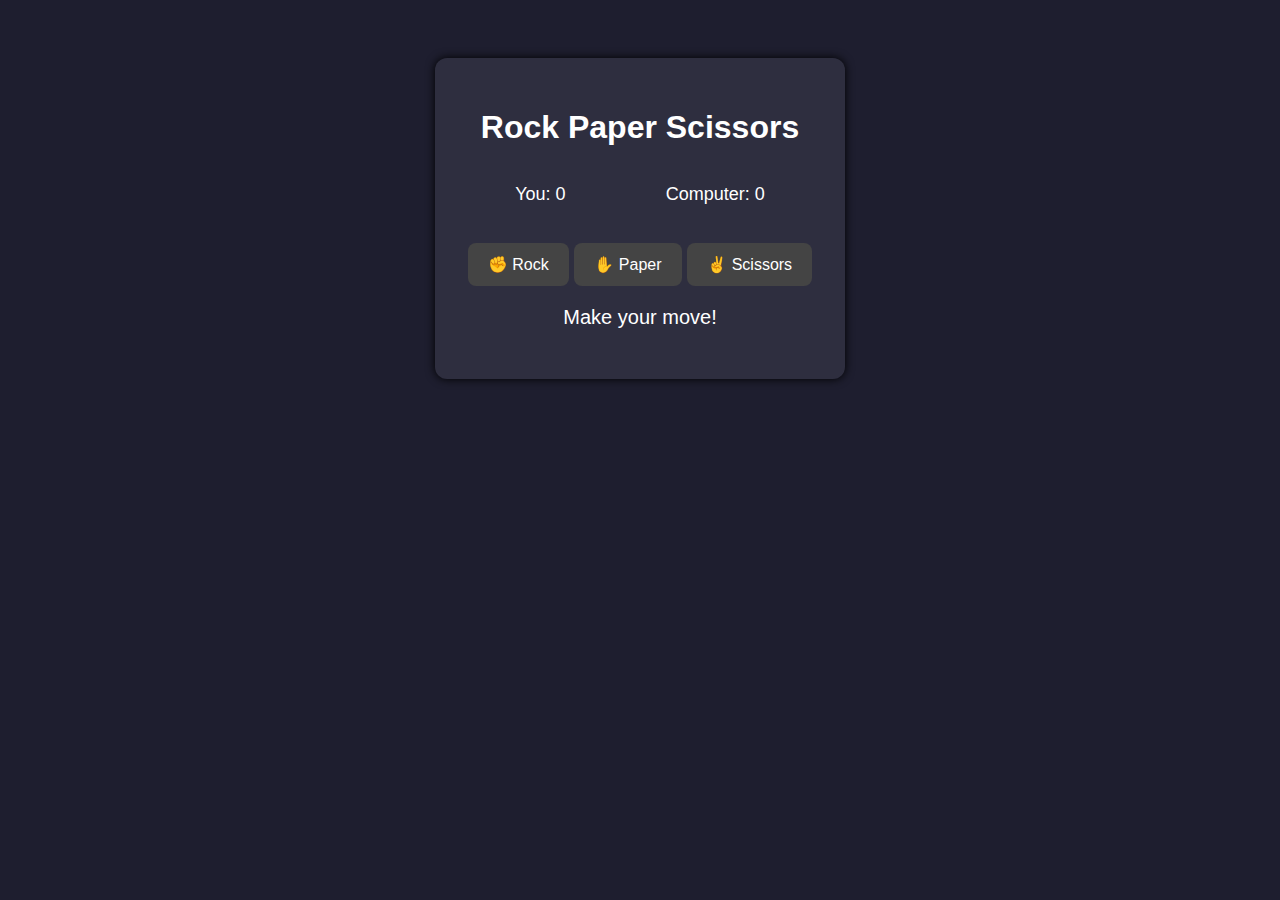
<file: index.html>
<!DOCTYPE html>
<html lang="en">
<head>
  <meta charset="UTF-8">
  <title>Rock Paper Scissors</title>
  <link rel="stylesheet" href="style.css">
</head>
<body>
  <div class="game-container">
    <h1>Rock Paper Scissors</h1>
    
    <div class="scoreboard">
      <p>You: <span id="user-score">0</span></p>
      <p>Computer: <span id="computer-score">0</span></p>
    </div>

    <div class="choices">
      <button class="choice" data-choice="rock">✊ Rock</button>
      <button class="choice" data-choice="paper">✋ Paper</button>
      <button class="choice" data-choice="scissors">✌️ Scissors</button>
    </div>

    <p id="result" class="result">Make your move!</p>
  </div>

  <script src="script.js"></script>
</body>
</html>
</file>
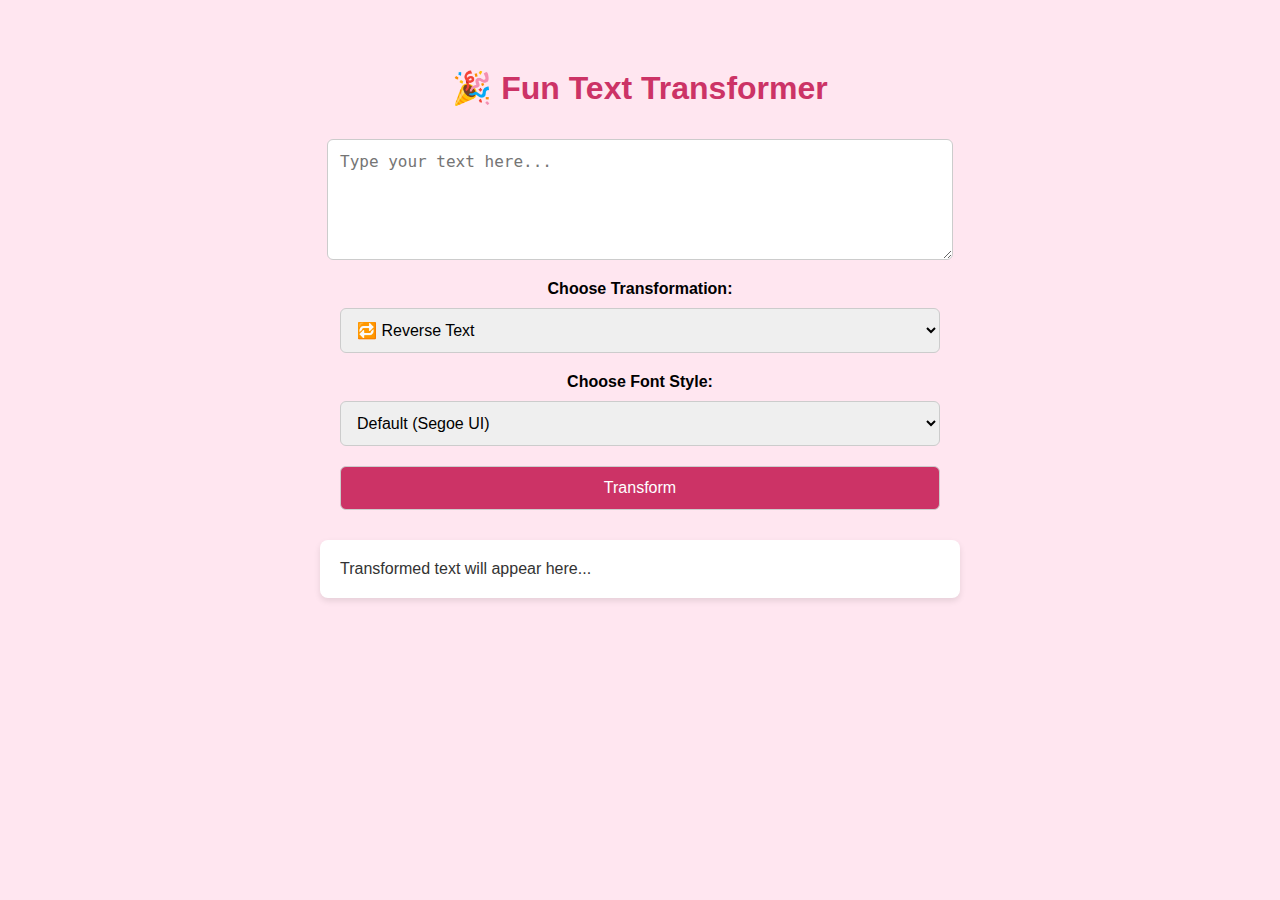
<file: Fun Text.html>
<!DOCTYPE html>
<html lang="en">
<head>
  <meta charset="UTF-8" />
  <meta name="viewport" content="width=device-width, initial-scale=1.0"/>
  <title>Fun Text Transformer</title>
  <style>
    @import url('https://fonts.googleapis.com/css2?family=Indie+Flower&family=Press+Start+2P&family=Courier+Prime&family=Pacifico&family=Roboto&display=swap');

    body {
      font-family: 'Segoe UI', sans-serif;
      background: #ffe6f0;
      padding: 40px;
      display: flex;
      flex-direction: column;
      align-items: center;
    }

    h1 {
      color: #cc3366;
    }

    textarea, select, button {
      width: 100%;
      max-width: 600px;
      margin: 10px 0;
      padding: 12px;
      font-size: 1rem;
      border: 1px solid #ccc;
      border-radius: 6px;
    }

    button {
      background-color: #cc3366;
      color: white;
      cursor: pointer;
      transition: background-color 0.3s ease;
    }

    button:hover {
      background-color: #b32459;
    }

    .output {
      margin-top: 20px;
      background: white;
      padding: 20px;
      border-radius: 8px;
      box-shadow: 0 3px 6px rgba(0,0,0,0.1);
      width: 100%;
      max-width: 600px;
      white-space: pre-wrap;
      color: #333;
    }

    label {
      font-weight: bold;
      margin-top: 10px;
      display: block;
    }
  </style>
</head>
<body>

  <h1>🎉 Fun Text Transformer</h1>

  <textarea id="inputText" rows="5" placeholder="Type your text here..."></textarea>

  <label for="transformType">Choose Transformation:</label>
  <select id="transformType">
    <option value="reverse">🔁 Reverse Text</option>
    <option value="sarcastic">😏 Sarcastic Case</option>
    <option value="leet">💻 Leet Speak</option>
    <option value="uppercase">🔠 UPPERCASE</option>
    <option value="lowercase">🔡 lowercase</option>
    <option value="capitalized">📝 Capitalized Words</option>
  </select>

  <label for="fontSelect">Choose Font Style:</label>
  <select id="fontSelect">
    <option value="'Segoe UI', sans-serif">Default (Segoe UI)</option>
    <option value="'Courier Prime', monospace">Courier Prime</option>
    <option value="'Indie Flower', cursive">Indie Flower</option>
    <option value="'Press Start 2P', cursive">Pixel / Retro</option>
    <option value="'Pacifico', cursive">Pacifico (Handwritten)</option>
    <option value="'Roboto', sans-serif">Roboto</option>
  </select>

  <button onclick="transformText()">Transform</button>

  <div class="output" id="outputText">Transformed text will appear here...</div>

  <script>
    function transformText() {
      const input = document.getElementById('inputText').value;
      const type = document.getElementById('transformType').value;
      const font = document.getElementById('fontSelect').value;
      const outputDiv = document.getElementById('outputText');
      let output = '';

      switch (type) {
        case 'reverse':
          output = input.split('').reverse().join('');
          break;
        case 'sarcastic':
          output = input
            .split('')
            .map((c, i) => (i % 2 === 0 ? c.toLowerCase() : c.toUpperCase()))
            .join('');
          break;
        case 'leet':
          const leetMap = { a: '4', e: '3', i: '1', o: '0', s: '5', t: '7' };
          output = input
            .toLowerCase()
            .split('')
            .map(c => leetMap[c] || c)
            .join('');
          break;
        case 'uppercase':
          output = input.toUpperCase();
          break;
        case 'lowercase':
          output = input.toLowerCase();
          break;
        case 'capitalized':
          output = input.replace(/\b\w/g, char => char.toUpperCase());
          break;
        default:
          output = input;
      }

      outputDiv.textContent = output;
      outputDiv.style.fontFamily = font;
    }
  </script>

</body>
</html>
</file>
<file: style.css>
body {
  background: #1e1e2f;
  font-family: sans-serif;
  color: #fff;
  text-align: center;
  padding-top: 50px;
}

.game-container {
  background: #2e2e3f;
  padding: 30px;
  border-radius: 12px;
  width: 350px;
  margin: 0 auto;
  box-shadow: 0 0 10px #000;
}

h1 {
  margin-bottom: 20px;
}

.scoreboard {
  display: flex;
  justify-content: space-around;
  margin-bottom: 20px;
  font-size: 18px;
}

.choices {
  display: flex;
  justify-content: space-around;
  margin-bottom: 20px;
}

.choice {
  background: #444;
  border: none;
  padding: 12px 20px;
  font-size: 16px;
  color: #fff;
  border-radius: 8px;
  cursor: pointer;
  transition: background 0.3s;
}

.choice:hover {
  background: #666;
}

.result {
  font-size: 20px;
  margin-top: 10px;
}
</file>
